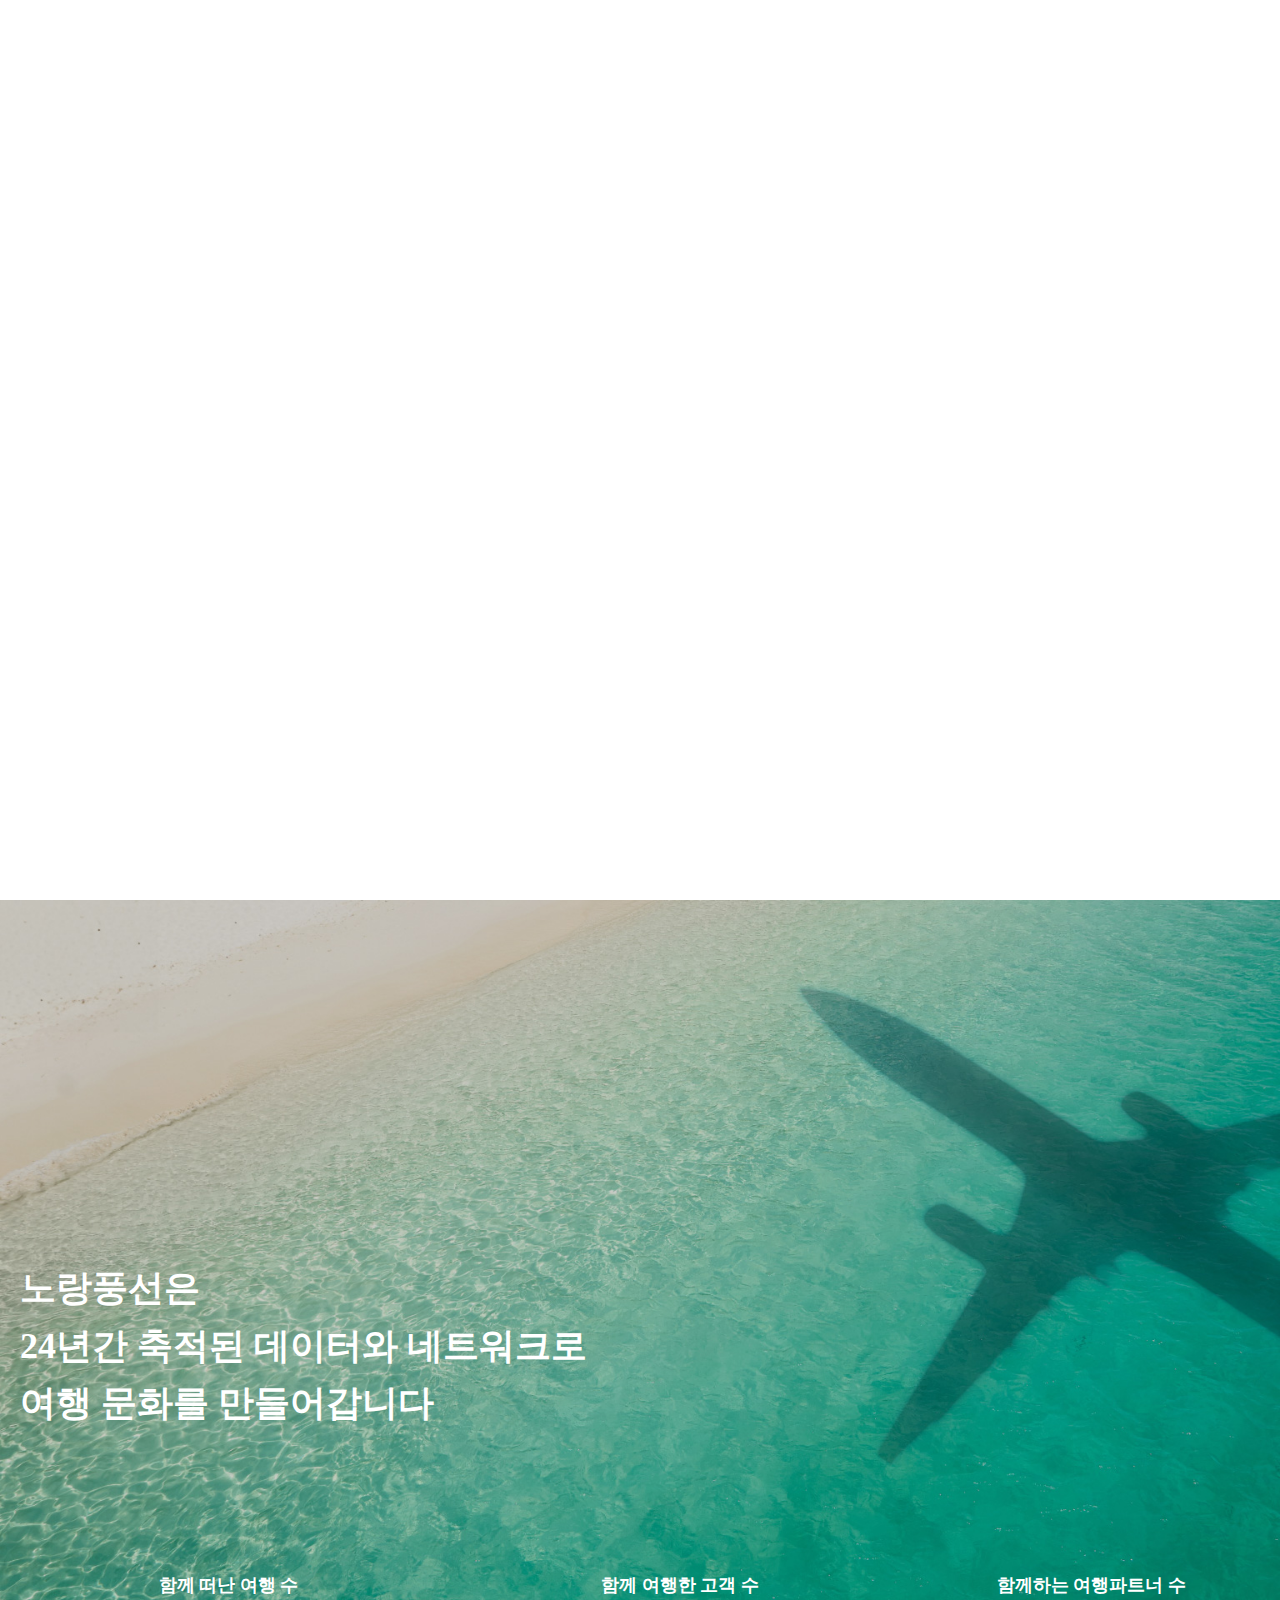
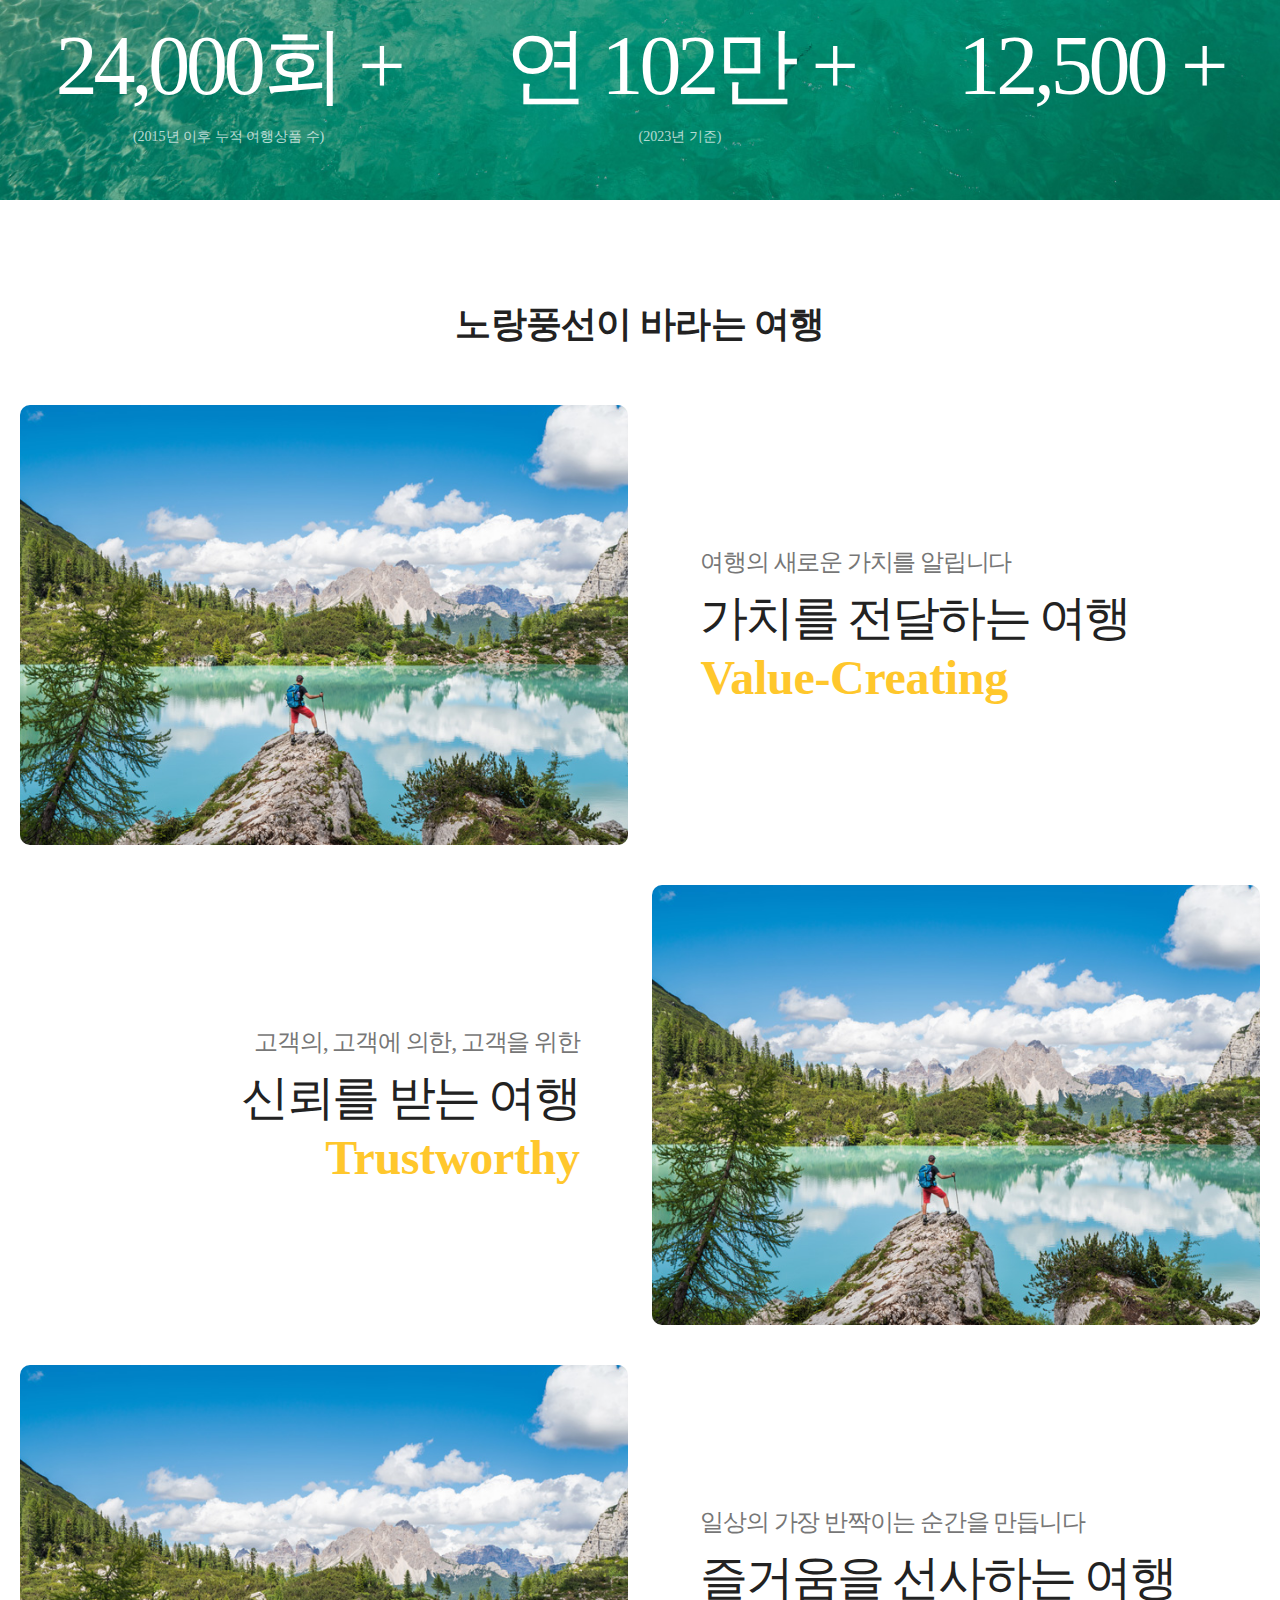
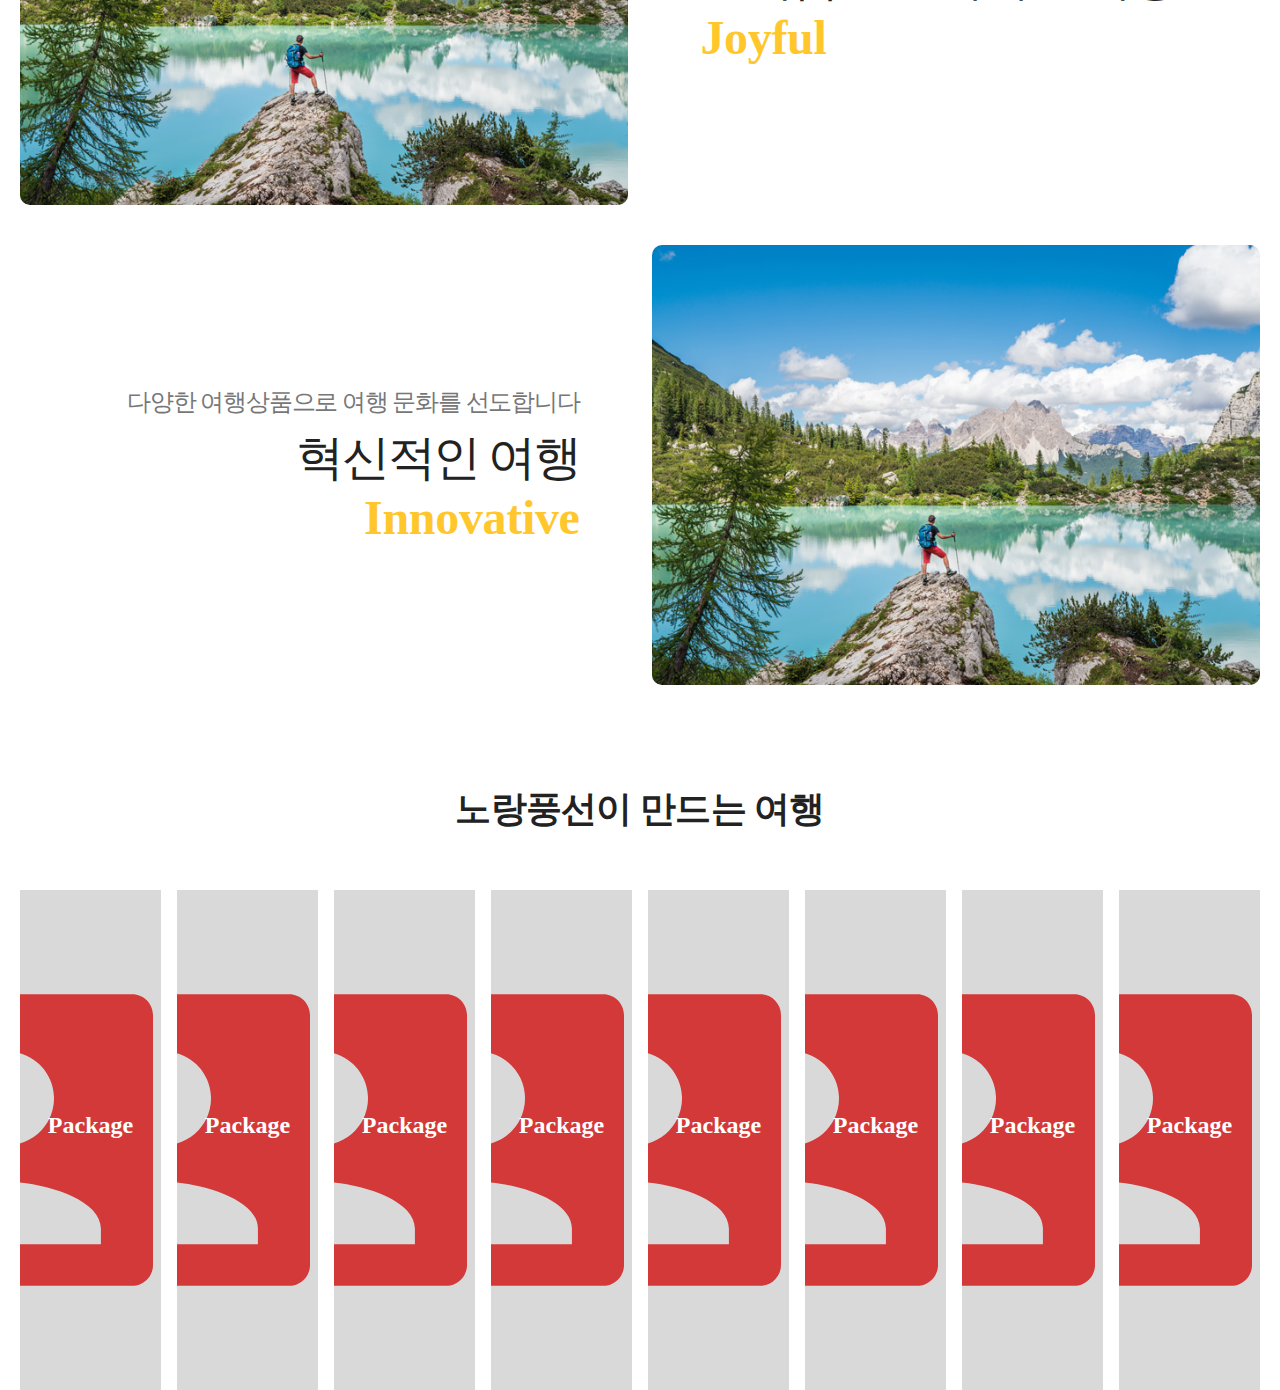
<file: 9월 파일/노란풍선.html>
<!DOCTYPE html>
<html lang="ko">

<head>
    <meta charset="UTF-8">
    <meta name="viewport" content="width=device-width, initial-scale=1.0">
    <title>원본 노랑풍선</title>
    <link rel="stylesheet" href="./assets/css/원본 노란풍선.css">
</head>

<body>
    <header></header>
    <main>
        <!-- kv section  -->
        <section class="kv-sec">
            <div class="container">
                <h2 class="kv-title">
                    여행을 가볍게! <br>
                    일상을 빛나게!
                </h2>
            </div>
            <video class="kv-video" autoplay loop muted>
                <source src="https://cimgcdn.ybtour.co.kr/company/videos/bg_intro.mp4" type="video/mp4">
            </video>
        </section>

        <!-- business section  -->
        <section class="business-sec">
            <div class="container">
                <div class="business-contents">
                    <h3 class="business-title">
                        노랑풍선은 <br>
                        24년간 축적된 <br class="pc-none"> 데이터와 네트워크로 <br>
                        여행 문화를 만들어갑니다
                    </h3>
                    <div class="business-counter-wrap">
                        <div class="business-counter">
                            <p class="counter-desc">함께 떠난 여행 수</p>
                            <h2 class="counter">24,000회 +</h2>
                            <p class="counter-add">(2015년 이후 누적 여행상품 수)</p>
                        </div>
                        <div class="business-counter">
                            <p class="counter-desc">함께 여행한 고객 수</p>
                            <h2 class="counter">연 102만 +</h2>
                            <p class="counter-add">(2023년 기준)</p>
                        </div>
                        <div class="business-counter">
                            <p class="counter-desc">함께하는 여행파트너 수</p>
                            <h2 class="counter">12,500 +</h2>
                        </div>
                    </div>
                </div>
            </div>
        </section>


        <section class="slogan-sec">
            <div class="container">
                <h2 class="title slogan-title">
                    노랑풍선이 바라는 여행
                </h2>
                <div class="slogan-wrap">
                    <div class="slogan-list">
                        <div class="slogan-img">
                            <img src="../9월 파일/assets/imags/슬로건1.jpg" alt="Value-Creating">
                        </div>
                        <div class="slogan-text">
                            <p class="slogan-list-desc">
                                여행의 새로운 가치를 알립니다
                            </p>
                            <h3 class="slogan-list-title">
                                가치를 전달하는 여행
                            </h3>
                            <h3 class="slogan">
                                Value-Creating
                            </h3>
                        </div>
                    </div>
                    <div class="slogan-list reverse">
                        <div class="slogan-img">
                            <img src="../9월 파일/assets/imags/슬로건1.jpg" alt="Value-Creating">
                        </div>
                        <div class="slogan-text">
                            <p class="slogan-list-desc">
                                고객의, 고객에 의한, 고객을 위한
                            </p>
                            <h3 class="slogan-list-title">
                                신뢰를 받는 여행
                            </h3>
                            <h3 class="slogan">
                                Trustworthy
                            </h3>
                        </div>
                    </div>
                    <div class="slogan-list">
                        <div class="slogan-img">
                            <img src="../9월 파일/assets/imags/슬로건1.jpg" alt="Value-Creating">
                        </div>
                        <div class="slogan-text">
                            <p class="slogan-list-desc">
                                일상의 가장 반짝이는 순간을 만듭니다
                            </p>
                            <h3 class="slogan-list-title">
                                즐거움을 선사하는 여행
                            </h3>
                            <h3 class="slogan">
                                Joyful
                            </h3>
                        </div>
                    </div>
                    <div class="slogan-list reverse">
                        <div class="slogan-img">
                            <img src="../9월 파일/assets/imags/슬로건1.jpg" alt="Value-Creating">
                        </div>
                        <div class="slogan-text">
                            <p class="slogan-list-desc">
                                다양한 여행상품으로 여행 문화를 선도합니다
                            </p>
                            <h3 class="slogan-list-title">
                                혁신적인 여행
                            </h3>
                            <h3 class="slogan">
                                Innovative
                            </h3>
                        </div>
                    </div>
                </div>
            </div>
        </section>

        <section class="package-sec">
            <div class="container">
                <h2 class="title package-title">노랑풍선이 만드는 여행</h2>
                <div class="package-wrap">
                    <div class="package-item">
                        <div class="package-item-text">
                            <h2 class="package-item-title">Package</h2>
                            <p class="package-item-desc">
                                전세계 맞춤 패키지여행으로
                                연인, 친구, 가족과 함께
                                행복한 추억을 만듭니다.
                            </p>
                        </div>
                    </div>
                    <div class="package-item">
                        <div class="package-item-text">
                            <h2 class="package-item-title">Package</h2>
                            <p class="package-item-desc">
                                전세계 맞춤 패키지여행으로
                                연인, 친구, 가족과 함께
                                행복한 추억을 만듭니다.
                            </p>
                        </div>
                    </div>
                    <div class="package-item">
                        <div class="package-item-text">
                            <h2 class="package-item-title">Package</h2>
                            <p class="package-item-desc">
                                전세계 맞춤 패키지여행으로
                                연인, 친구, 가족과 함께
                                행복한 추억을 만듭니다.
                            </p>
                        </div>
                    </div>
                    <div class="package-item">
                        <div class="package-item-text">
                            <h2 class="package-item-title">Package</h2>
                            <p class="package-item-desc">
                                전세계 맞춤 패키지여행으로
                                연인, 친구, 가족과 함께
                                행복한 추억을 만듭니다.
                            </p>
                        </div>
                    </div>
                    <div class="package-item">
                        <div class="package-item-text">
                            <h2 class="package-item-title">Package</h2>
                            <p class="package-item-desc">
                                전세계 맞춤 패키지여행으로
                                연인, 친구, 가족과 함께
                                행복한 추억을 만듭니다.
                            </p>
                        </div>
                    </div>
                    <div class="package-item">
                        <div class="package-item-text">
                            <h2 class="package-item-title">Package</h2>
                            <p class="package-item-desc">
                                전세계 맞춤 패키지여행으로
                                연인, 친구, 가족과 함께
                                행복한 추억을 만듭니다.
                            </p>
                        </div>
                    </div>
                    <div class="package-item">
                        <div class="package-item-text">
                            <h2 class="package-item-title">Package</h2>
                            <p class="package-item-desc">
                                전세계 맞춤 패키지여행으로
                                연인, 친구, 가족과 함께
                                행복한 추억을 만듭니다.
                            </p>
                        </div>
                    </div>
                    <div class="package-item">
                        <div class="package-item-text">
                            <h2 class="package-item-title">Package</h2>
                            <p class="package-item-desc">
                                전세계 맞춤 패키지여행으로
                                연인, 친구, 가족과 함께
                                행복한 추억을 만듭니다.
                            </p>
                        </div>
                    </div>

                </div>
            </div>
        </section>
    </main>
    <footer></footer>
</body>

</html>
</file>
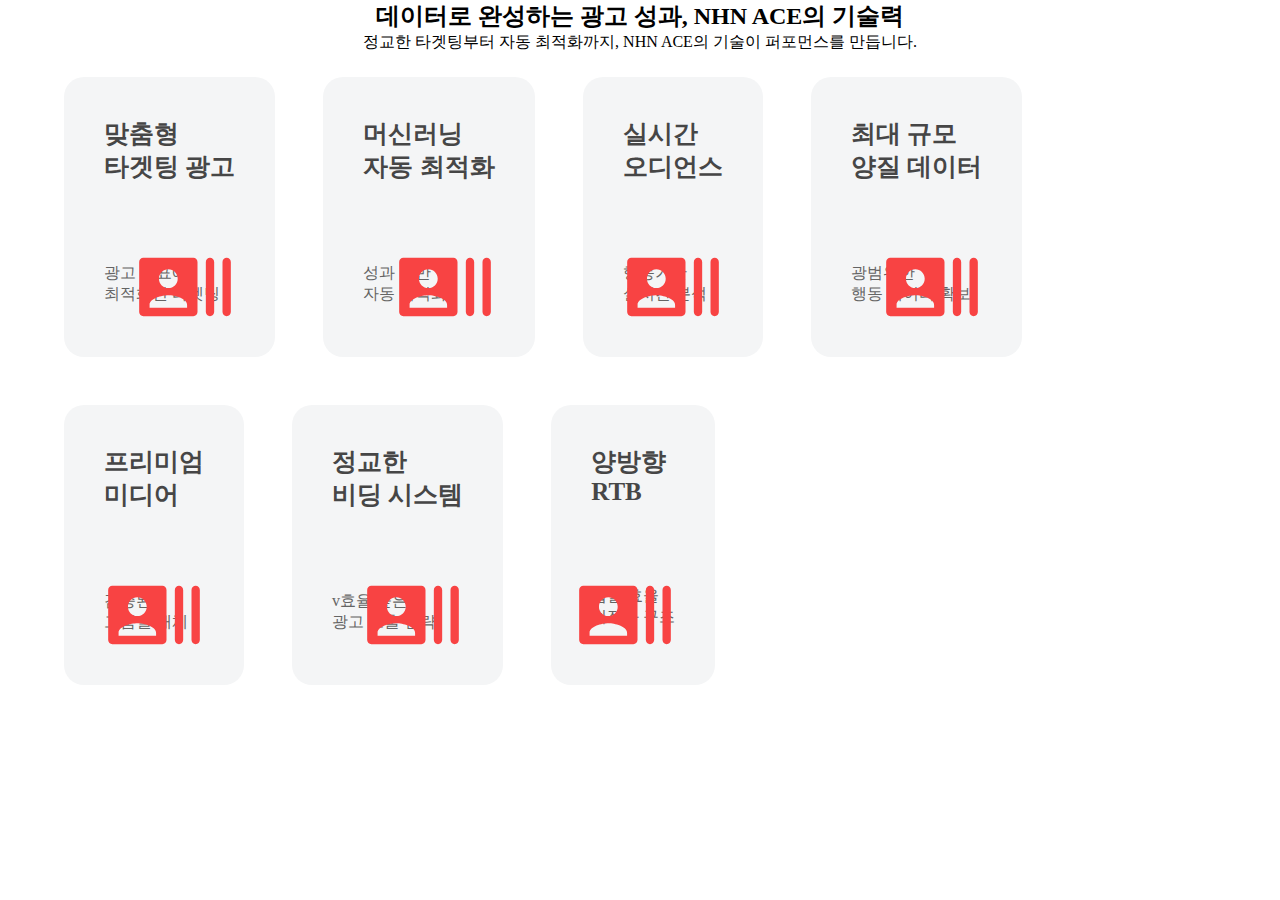
<file: 9월 파일/연습0908.html>
<!DOCTYPE html>
<html lang="ko">
<head>
    <meta charset="UTF-8">
    <meta name="viewport" content="width=device-width, initial-scale=1.0">
    <title> 연습 일부</title>
    <link rel="stylesheet" href="./assets/css/연습 0908.css">
</head>
<body>
    <header></header>

    <main>
        <div class="sec03">

            <div class="sec03-titel">
                <h2 class="h2-title">
                    데이터로 완성하는 광고 성과,
                    NHN ACE의 기술력
                </h2>
                <p>정교한 타겟팅부터 자동 최적화까지, NHN ACE의 기술이 퍼포먼스를 만듭니다.</p>
            </div>

            <div class="sec03-card">
                <div class="card sec03-des1">
                    <h3>맞춤형<br>타겟팅 광고</h3>
                    <p>광고 목표에<br>최적화된 타켓팅</p>
                    <img src="./assets/imags/이미지1.svg" alt="이미지1">
                </div>

                <div class="card sec03-des2">
                    <h3>머신러닝<br>자동 최적화</h3>
                    <p>성과 기반<br>자동 최적화</p>
                    <img src="./assets/imags/이미지1.svg" alt="이미지1">
                </div>
                <div class="card sec03-des3">
                    <h3>실시간<br>오디언스</h3>
                    <p>행동기반<br>실시간 분석</p>
                    <img src="./assets/imags/이미지1.svg" alt="이미지1">
                </div>
                <div class="card sec03-des4">
                    <h3>최대 규모<br>양질 데이터</h3>
                    <p>광범위한 <br>행동 데이터 확보</p>
                    <img src="./assets/imags/이미지1.svg" alt="이미지1">
                </div>
                
                <div class="card sec03-des5 ">
                    <h3>프리미엄<br>미디어</h3>
                    <p>검증된<br>고품질 매체</p>
                    <img src="./assets/imags/이미지1.svg" alt="이미지1">
                </div>
                <div class="card sec03-des6">
                    <h3>정교한<br>비딩 시스템</h3>
                    <p>v효율 높은<br>광고 노출 전략</p>
                    <img src="./assets/imags/이미지1.svg" alt="이미지1">
                </div>
                <div class="card sec03-des7">
                    <h3>양방향<br>RTB</h3>
                    <p>입찰 효율<br>최적화 구조</p>
                    <img src="./assets/imags/이미지1.svg" alt="이미지1">
                </div>
            </div>
        </div>
    </main>

</body>
</html>
</file>
<file: 9월 파일/assets/css/원본 노란풍선.css>
* {
    margin: 0;
    padding: 0;
    box-sizing: border-box;
}

:root {
    --black-color: #222;
    --white-color: #fff;
    --primary-color: #ffc72c;
    --gray-color: #777;
}

body {
    color: var(--black-color);
}

/* common css  */
.container {
    width: 100%;
    max-width: 1520px;
    margin: 0 auto;
    padding-left: 20px;
    padding-right: 20px;
}

.title {
    font-size: 2.25rem;
    margin-bottom: 3.5rem;
    letter-spacing: -0.045rem;
}


/* kv section  */
.kv-sec {
    width: 100%;
    height: 100vh;
    position: relative;
}

.kv-video {
    position: absolute;
    width: 100%;
    height: 100%;
    object-fit: cover;
    top: 0;
    left: 0;
    z-index: -1;
}

.kv-title {
    font-size: 4.625rem;
    padding-top: 26rem;
    color: #fff;
    letter-spacing: -0.23rem;
    line-height: 1.4;
}

/* business section  */
.business-sec {
    background-image: url("../imags/노란풍선\ 비행기.jpg");
    background-repeat: no-repeat;
    background-size: cover;
    background-position: center;
    min-height: 100vh;
}

.business-contents {
    color: #fff;
    padding-top: 22.5rem;
}

.business-title {
    font-size: 2.25rem;
    line-height: 1.6;
    margin-bottom: 8.625rem;
}

.business-counter-wrap {
    display: flex;
    justify-content: space-around;
    gap: 2rem;
}

.business-counter {
    text-align: center;
}

.counter-desc {
    font-size: 1.125rem;
    font-weight: 600;
    line-height: 1.6;
}

.counter {
    font-size: 5.25rem;
    margin-top: 1rem;
    line-height: 1.2;
    font-weight: 300;
    letter-spacing: -0.262rem;
}

.counter-add {
    margin-top: 0.5rem;
    font-size: 0.875rem;
    line-height: 1.8;
    opacity: 0.7;
}

.pc-none {
    display: none;
}


/* slogan section  */
.slogan-sec {
    padding-top: 6.25rem;
}

.slogan-title {
    text-align: center;
}

.slogan-list {
    display: flex;
    gap: 2%;
    align-items: center;
    margin-bottom: 2.5rem;
}

.slogan-list:last-child {
    margin-bottom: 0;
}


.slogan-list>div {
    width: 49%;
}

.slogan-img {
    height: 440px;
    border-radius: 10px;
    overflow: hidden;
}

.slogan-img img {
    width: 100%;
    height: 100%;
    object-fit: cover;
}

.slogan-list-desc {
    font-size: 1.5rem;
    letter-spacing: -0.075rem;
    color: var(--gray-color);
    margin-bottom: 0.5rem;
}

.slogan-list-title {
    font-size: 3rem;
    letter-spacing: -0.15rem;
    font-weight: 400;
}

.slogan {
    font-size: 3rem;
    font-weight: 700;
    letter-spacing: -0.02rem;
    color: var(--primary-color);
}

.slogan-text {
    padding-left: 3rem;
}

.slogan-list.reverse {
    flex-direction: row-reverse;
}

.slogan-list.reverse .slogan-text {
    text-align: right;
    padding-left: 0;
    padding-right: 3rem;
}


/* package section  */
.package-sec {
    padding-top: 6.25rem;
}

.package-title {
    text-align: center;
}

.package-wrap {
    display: flex;
    gap: 1rem;
}

.package-item {
    width: calc((100% - 7rem) / 8);
    height: 31.25rem;
    background-image: url("../imags/이미지1.svg");
    background-repeat: no-repeat;
    background-size: cover;
    background-position: center;
    /* display: flex;
    justify-content: center;
    align-items: center;
    flex-direction: column; */
    position: relative;
    color: var(--white-color);
    flex-grow: 1;
    flex-shrink: 1;
    transition: width 0.3s;
}

.package-item:hover {
    width: 20%;
    flex-shrink: 0;
    flex-grow: 0;
}

.package-item::after {
    display: block;
    content: '';
    position: absolute;
    left: 0;
    top: 0;
    width: 100%;
    height: 100%;
    background-color: rgba(0, 0, 0, 0.15);
}

.package-item-text {
    z-index: 2;
    text-align: center;
    padding: 0 10px;
    position: absolute;
    top: 44%;
    width: 100%;
}

.package-item-title {
    font-size: 1.5rem;
    line-height: 1.3;
}

.package-item:hover .package-item-title {
    font-size: 2.25rem;
}

.package-item-desc {
    font-size: 1rem;
    opacity: 0;

}

.package-item:hover .package-item-desc {
    opacity: 1;
    transition: opacity 0.3s;
    transition-delay: 0.3s;
}


@media(max-width: 1023px) {

    /* kv section  */
    .kv-title {
        font-size: 2rem;
    }

    /* business section  */
    .business-contents {
        padding-top: 36.94vw;
        padding-bottom: 17.22vw;
    }

    .business-title {
        font-size: 1.5rem;
        margin-bottom: 5vw;
    }

    .business-counter-wrap {
        flex-direction: column;
    }

    .business-counter {
        text-align: left;
    }

    .counter-desc {
        font-size: 1rem;
    }

    .counter {
        font-size: 1.75rem;
        margin-top: 2.22vw;
    }

    .counter-add {
        font-size: 0.75rem;
        margin-top: 2.22vw;
    }

    .pc-none {
        display: block;
    }


    /* slogan section  */
    .slogan-list-desc {
        font-size: 1rem;
    }

    .slogan-list-title,
    .slogan {
        font-size: 1.375rem;
    }

    .slogan-list .slogan-img {
        width: 59%;
        height: 360px;
    }

    .slogan-list .slogan-text {
        width: 39%;
    }
}

@media(max-width: 749px) {

    /* slogan section  */
    .slogan-list,
    .slogan-list.reverse {
        flex-direction: column;
        gap: 0.75rem;
    }

    .slogan-list .slogan-img,
    .slogan-list .slogan-text {
        width: 100%;
    }

    .slogan-list .slogan-img {
        height: auto;
    }

    .slogan-text,
    .slogan-list.reverse .slogan-text {
        padding-left: 0;
        padding-right: 0;
        text-align: left;
    }

}
</file>
<file: 9월 파일/assets/css/연습 0908.css>
*{
    margin: 0;
    padding: 0;
}
.sec03{
    margin: 0 auto;
    max-width: 1600px;
    
}
.sec03-titel{
    text-align: center;
}
.sec03-card{
    display: flex;
    flex-wrap: wrap;
    justify-content: center;
    box-sizing: border-box;
    margin: 0 auto;

}
.card{
    /* width: 32% 넓이 값 다시 */
    height: 200px;
    margin: 2%;
    background-color: #f4f5f6;
    border-radius: 20px;
    text-align: left;
    padding: 40px;
    position: relative;
}
.card h3{
    font-size: 25px;
    margin-bottom: 80px;
    color: rgb(70, 70, 70);

}
.card p{
    color: rgb(100, 100, 100);
}
.card img{
    position: absolute;
    bottom: 20px;
    right: 40px;
}
/* .sec03-box{
    opacity: 0;
} */

/* 열 바뀌는 방법????? */
@media(max-width:1600px){
    .sec03-card{
        width: 100%;
        max-width: 1200px;
        flex-direction: row;
        justify-content: left;
}
}
</file>
